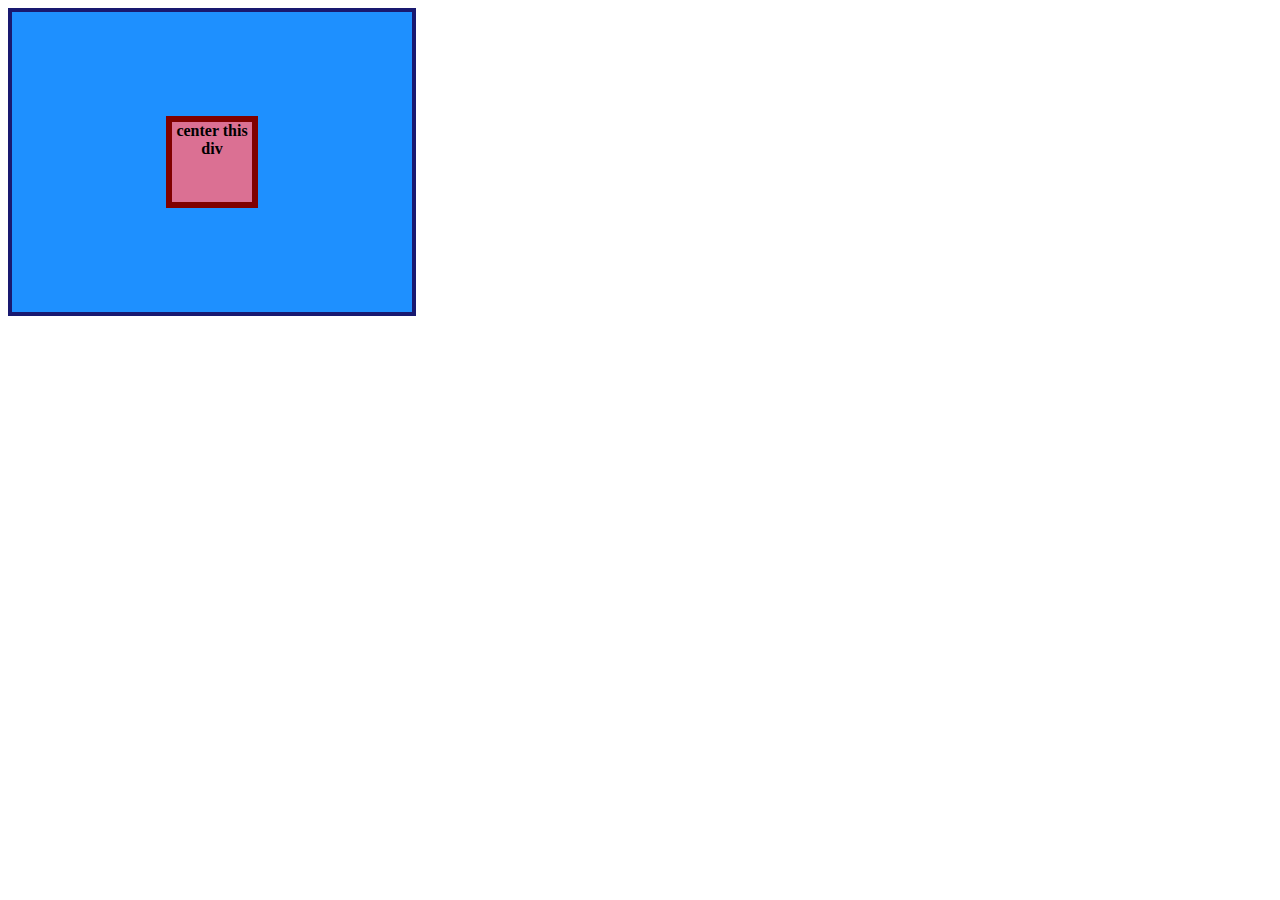
<file: flex/01-flex-center/index.html>
<!DOCTYPE html>
<html lang="en">
  <head>
    <meta charset="UTF-8" />
    <meta http-equiv="X-UA-Compatible" content="IE=edge" />
    <meta name="viewport" content="width=device-width, initial-scale=1.0" />
    <title>CENTER THIS DIV</title>
    <link rel="stylesheet" href="style.css" />
  </head>
  <body>
    <div class="container">
      <div class="box">center this div</div>
    </div>
  </body>
</html>
</file>
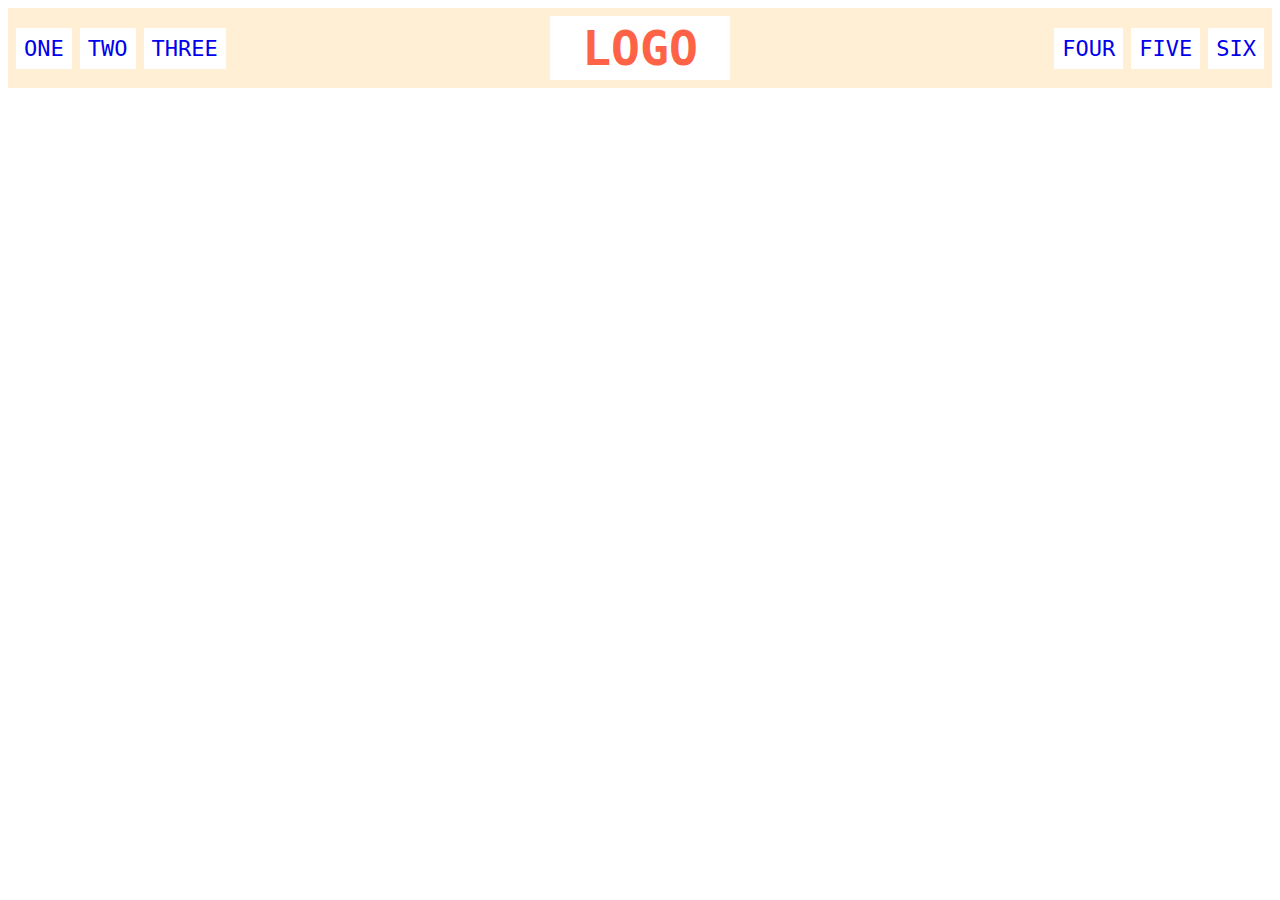
<file: flex/02-flex-header/index.html>
<!DOCTYPE html>
<html lang="en">
  <head>
    <meta charset="UTF-8" />
    <meta http-equiv="X-UA-Compatible" content="IE=edge" />
    <meta name="viewport" content="width=device-width, initial-scale=1.0" />
    <title>Flex Header</title>
    <link rel="stylesheet" href="style.css" />
  </head>
  <body>
    <div class="header">
      <div class="left-links">
        <ul>
          <li><a href="#">ONE</a></li>
          <li><a href="#">TWO</a></li>
          <li><a href="#">THREE</a></li>
        </ul>
      </div>
      <div class="logo">LOGO</div>
      <div class="right-links">
        <ul>
          <li><a href="#">FOUR</a></li>
          <li><a href="#">FIVE</a></li>
          <li><a href="#">SIX</a></li>
        </ul>
      </div>
    </div>
  </body>
</html>
</file>
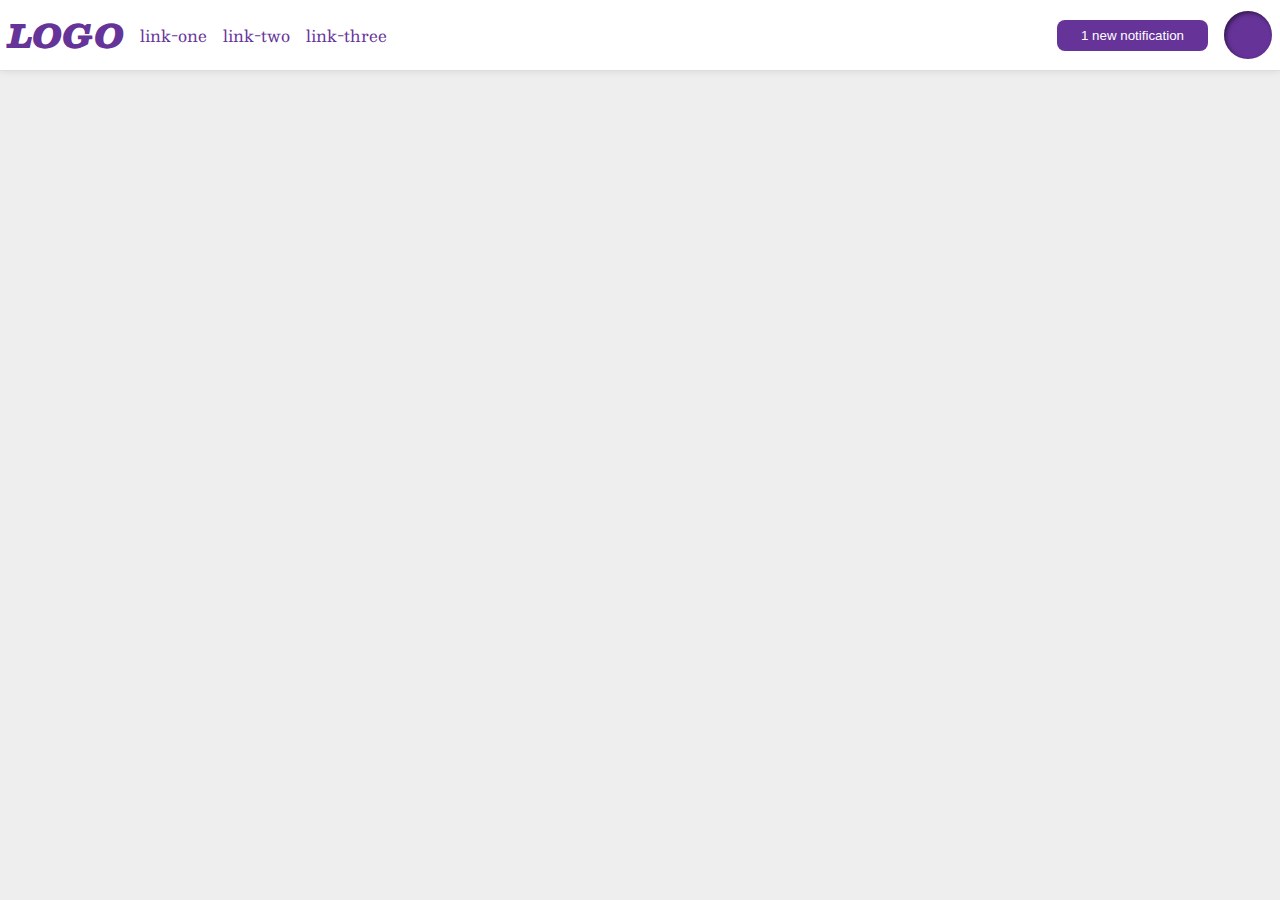
<file: flex/03-flex-header-2/index.html>
<!DOCTYPE html>
<html lang="en">
  <head>
    <meta charset="UTF-8" />
    <meta http-equiv="X-UA-Compatible" content="IE=edge" />
    <meta name="viewport" content="width=device-width, initial-scale=1.0" />
    <title>Flex Header 2</title>
    <link rel="stylesheet" href="style.css" />
  </head>
  <body>
    <div class="header">
      <div class="left-side">
        <div class="logo">LOGO</div>
        <ul class="links">
          <li><a href="google.com">link-one</a></li>
          <li><a href="google.com">link-two</a></li>
          <li><a href="google.com">link-three</a></li>
        </ul>
      </div>
      <div class="right-side">
        <button class="notifications">1 new notification</button>
        <div class="profile-image"></div>
      </div>
    </div>
  </body>
</html>
</file>
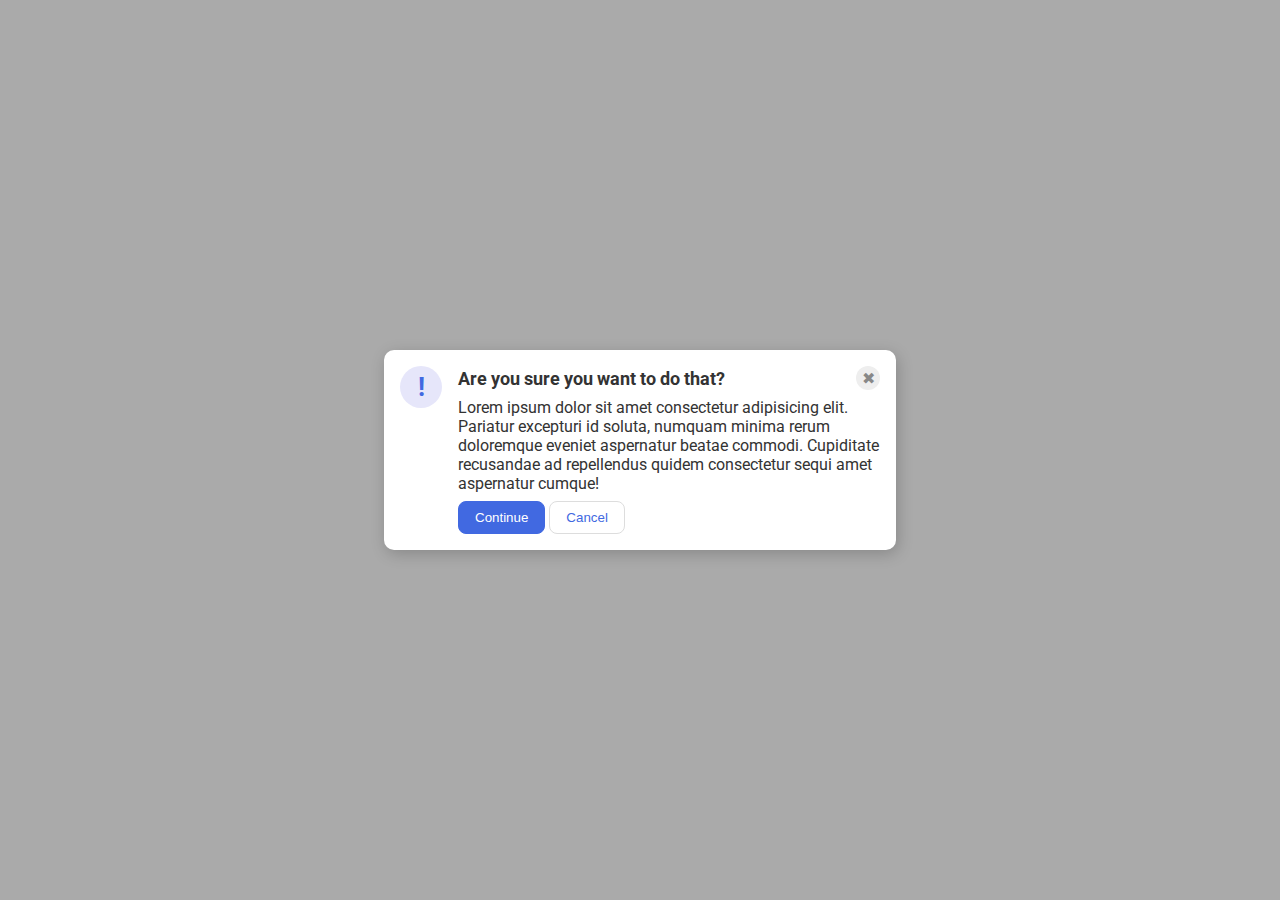
<file: flex/05-flex-modal/index.html>
<!DOCTYPE html>
<html lang="en">
  <head>
    <meta charset="UTF-8" />
    <meta http-equiv="X-UA-Compatible" content="IE=edge" />
    <meta name="viewport" content="width=device-width, initial-scale=1.0" />
    <link rel="stylesheet" href="style.css" />
    <title>Modal</title>
  </head>
  <body>
    <div class="modal">
      <div class="icon">!</div>
      <div class="container">
        <div class="header">
          Are you sure you want to do that?
          <div class="close-button">✖</div>
        </div>
        <div class="text">
          Lorem ipsum dolor sit amet consectetur adipisicing elit. Pariatur
          excepturi id soluta, numquam minima rerum doloremque eveniet
          aspernatur beatae commodi. Cupiditate recusandae ad repellendus quidem
          consectetur sequi amet aspernatur cumque!
        </div>
        <button class="continue">Continue</button>
        <button class="cancel">Cancel</button>
      </div>
    </div>
  </body>
</html>
<!--the container class is the key to making this work, it inherits 
display:flex; justify-content:center; and align-items:center 
from the body. It basically groups all the other divs together so
that you can style them as a whole and not try to do it individually.
After that you just have to add the styles to the 
header and the icon. I need to brush up on using this type of
inheritance because I approached this a different way and it was
not succesful-->
</file>
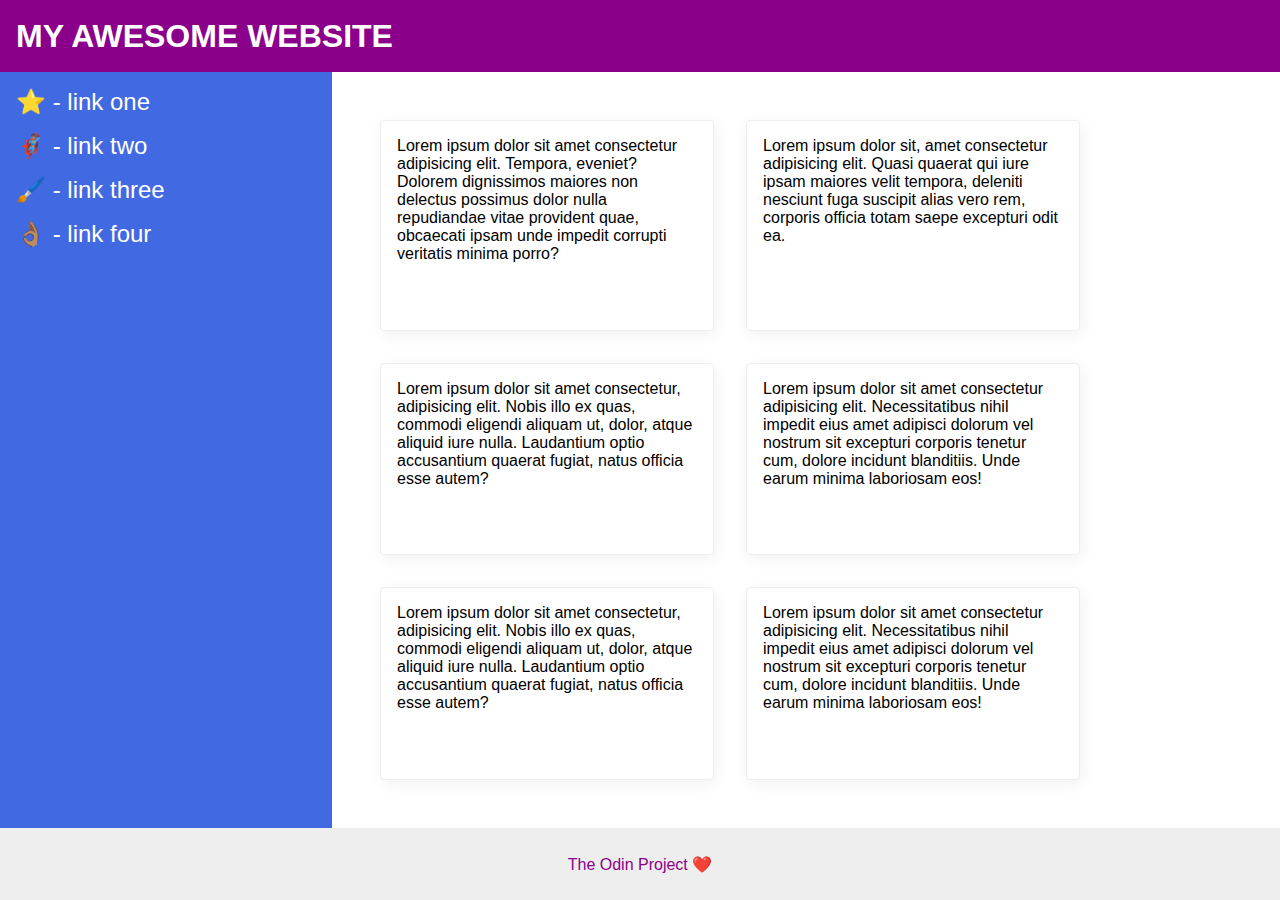
<file: flex/07-flex-layout-2/index.html>
<!DOCTYPE html>
<html lang="en">
  <head>
    <meta charset="UTF-8" />
    <meta http-equiv="X-UA-Compatible" content="IE=edge" />
    <meta name="viewport" content="width=device-width, initial-scale=1.0" />
    <title>The Holy Grail</title>
    <link rel="stylesheet" href="style.css" />
  </head>
  <body>
    <div class="header">MY AWESOME WEBSITE</div>
    <div class="body">
      <div class="sidebar">
        <ul>
          <li><a href="#">⭐ - link one</a></li>
          <li><a href="#">🦸🏽‍♂️ - link two</a></li>
          <li><a href="#">🖌️ - link three</a></li>
          <li><a href="#">👌🏽 - link four</a></li>
        </ul>
      </div>
      <div class="container">
        <div class="card">
          Lorem ipsum dolor sit amet consectetur adipisicing elit. Tempora,
          eveniet? Dolorem dignissimos maiores non delectus possimus dolor nulla
          repudiandae vitae provident quae, obcaecati ipsam unde impedit
          corrupti veritatis minima porro?
        </div>
        <div class="card">
          Lorem ipsum dolor sit, amet consectetur adipisicing elit. Quasi
          quaerat qui iure ipsam maiores velit tempora, deleniti nesciunt fuga
          suscipit alias vero rem, corporis officia totam saepe excepturi odit
          ea.
        </div>
        <div class="card">
          Lorem ipsum dolor sit amet consectetur, adipisicing elit. Nobis illo
          ex quas, commodi eligendi aliquam ut, dolor, atque aliquid iure nulla.
          Laudantium optio accusantium quaerat fugiat, natus officia esse autem?
        </div>
        <div class="card">
          Lorem ipsum dolor sit amet consectetur adipisicing elit.
          Necessitatibus nihil impedit eius amet adipisci dolorum vel nostrum
          sit excepturi corporis tenetur cum, dolore incidunt blanditiis. Unde
          earum minima laboriosam eos!
        </div>
        <div class="card">
          Lorem ipsum dolor sit amet consectetur, adipisicing elit. Nobis illo
          ex quas, commodi eligendi aliquam ut, dolor, atque aliquid iure nulla.
          Laudantium optio accusantium quaerat fugiat, natus officia esse autem?
        </div>
        <div class="card">
          Lorem ipsum dolor sit amet consectetur adipisicing elit.
          Necessitatibus nihil impedit eius amet adipisci dolorum vel nostrum
          sit excepturi corporis tenetur cum, dolore incidunt blanditiis. Unde
          earum minima laboriosam eos!
        </div>
      </div>
    </div>

    <div class="footer">The Odin Project ❤️</div>
  </body>
</html>
</file>
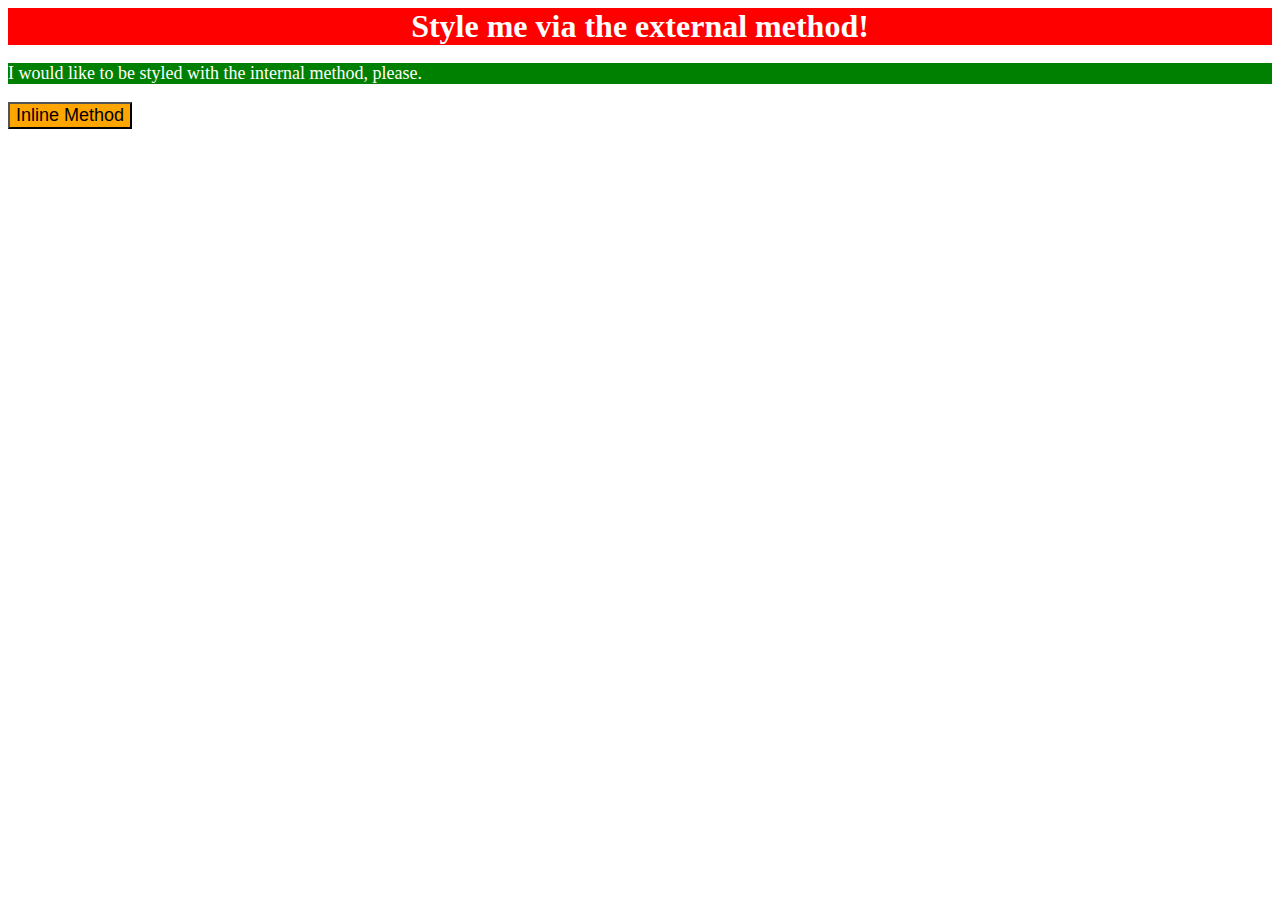
<file: foundations/01-css-methods/index.html>
<!DOCTYPE html>
<html lang="en">
  <head>
    <meta charset="UTF-8" />
    <meta http-equiv="X-UA-Compatible" content="IE=edge" />
    <meta name="viewport" content="width=device-width, initial-scale=1.0" />
    <link rel="stylesheet" href="styles.css" />
    <style>
      p {
        background-color: green;
        color: white;
        font-size: 18px;
      }
    </style>
    <title>Methods for Adding CSS</title>
  </head>
  <body>
    <div>Style me via the external method!</div>
    <p>I would like to be styled with the internal method, please.</p>
    <button style="background-color: orange; font-size: 18px">
      Inline Method
    </button>
  </body>
</html>
<!--Passed all self-check questions!-->
</file>
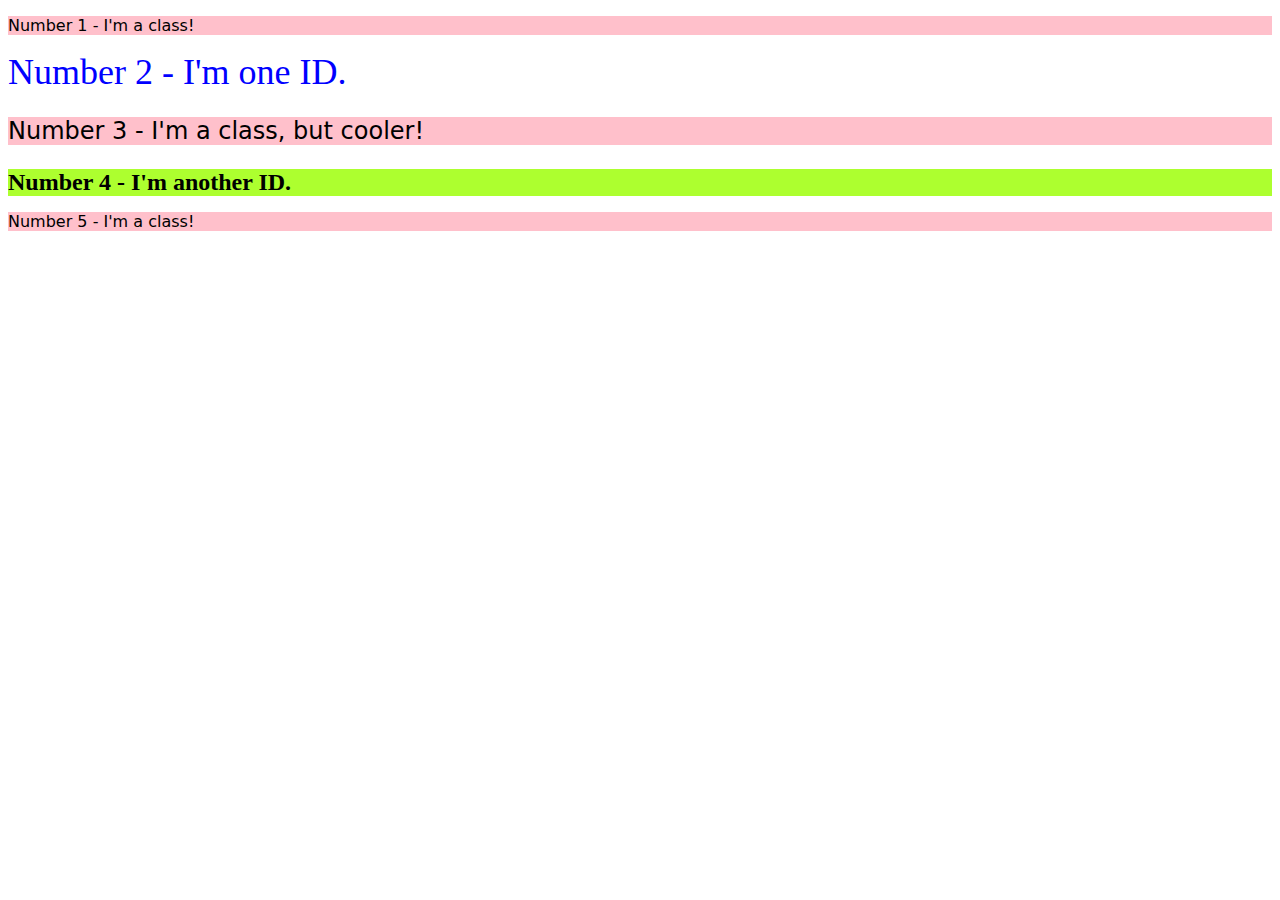
<file: foundations/02-class-id-selectors/index.html>
<!DOCTYPE html>
<html lang="en">
  <head>
    <meta charset="UTF-8" />
    <meta http-equiv="X-UA-Compatible" content="IE=edge" />
    <meta name="viewport" content="width=device-width, initial-scale=1.0" />
    <title>Class and ID Selectors</title>
    <link rel="stylesheet" href="styles.css" />
  </head>
  <body>
    <p class="odd">Number 1 - I'm a class!</p>
    <div id="oneID">Number 2 - I'm one ID.</div>
    <p class="odd large">Number 3 - I'm a class, but cooler!</p>
    <div id="fourID">Number 4 - I'm another ID.</div>
    <p class="odd">Number 5 - I'm a class!</p>
  </body>
</html>
<!--passed all self check questions!-->
</file>
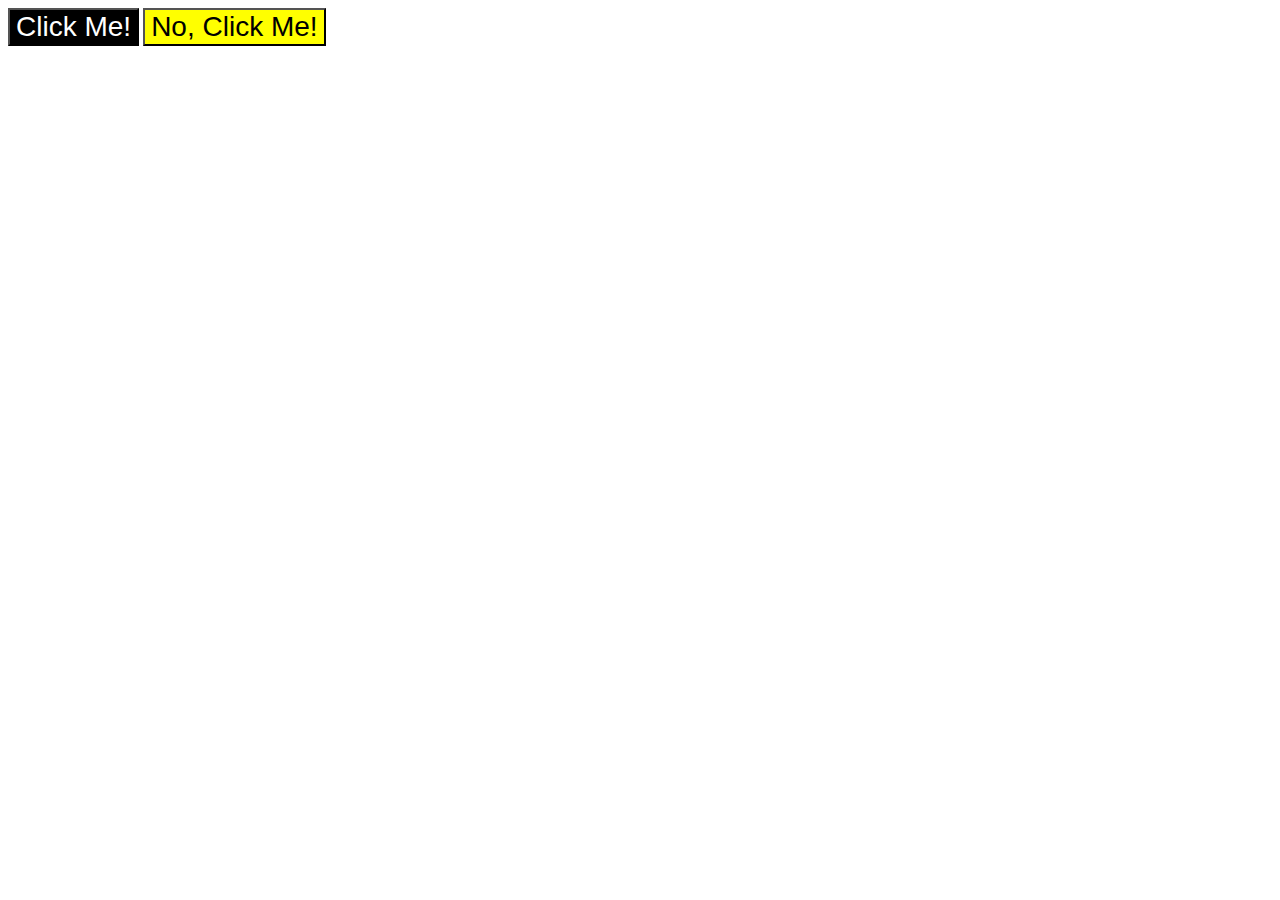
<file: foundations/03-grouping-selectors/index.html>
<!DOCTYPE html>
<html lang="en">
  <head>
    <meta charset="UTF-8" />
    <meta http-equiv="X-UA-Compatible" content="IE=edge" />
    <meta name="viewport" content="width=device-width, initial-scale=1.0" />
    <title>Grouping Selectors</title>
    <link rel="stylesheet" href="style.css" />
  </head>
  <body>
    <button class="button one">Click Me!</button>
    <button class="button two">No, Click Me!</button>
  </body>
</html>

<!--Did this one differently than the given solution as I could have had:

.one, 
.two {
common styles;
} 
.one {
  unique styles;
}
.two {
  unique styles;
} 
my way works just fine as well though, but having less classes is probably
more ideal as projects grow in scale.-->
</file>
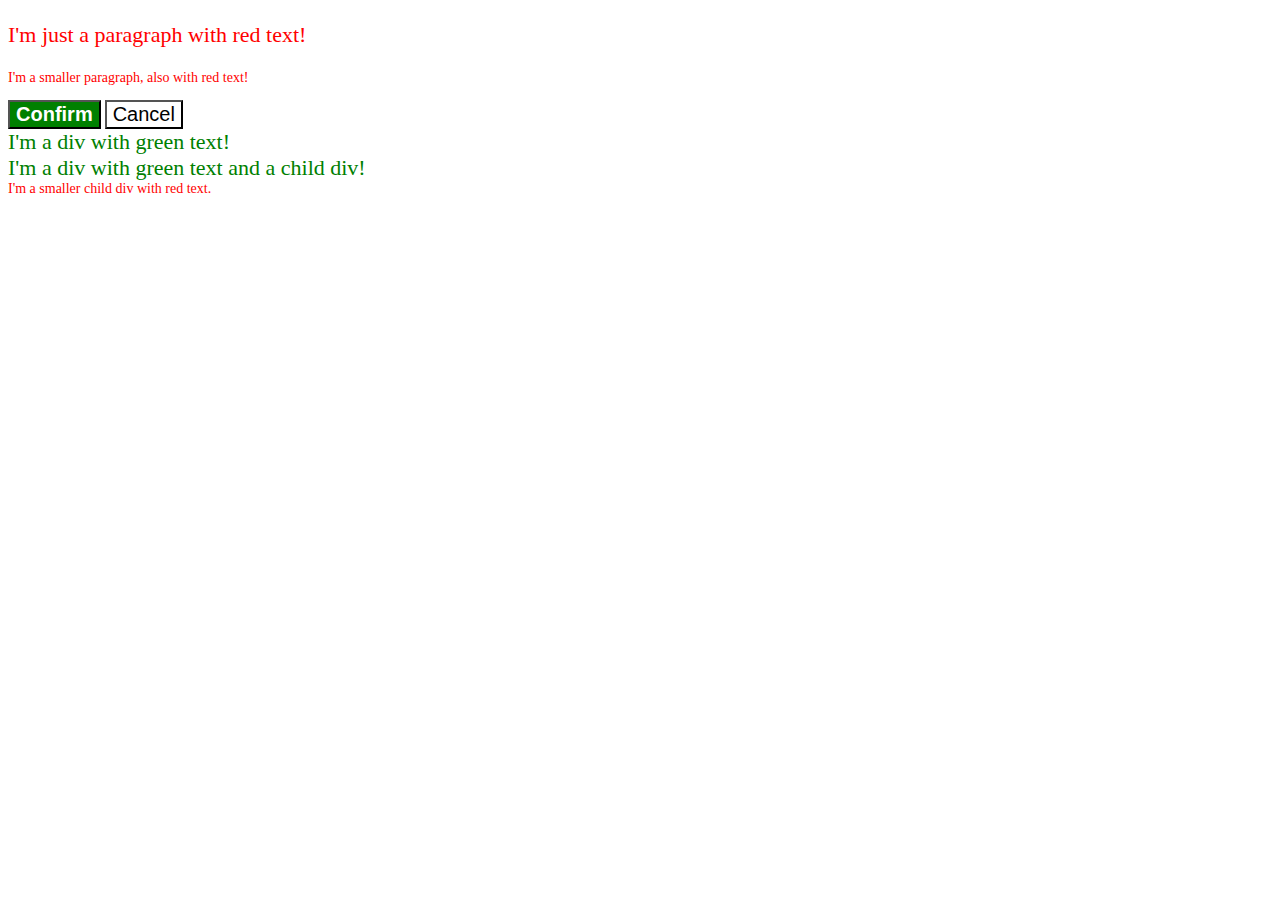
<file: foundations/06-cascade-fix/index.html>
<!DOCTYPE html>
<html lang="en">
  <head>
    <meta charset="UTF-8" />
    <meta http-equiv="X-UA-Compatible" content="IE=edge" />
    <meta name="viewport" content="width=device-width, initial-scale=1.0" />
    <title>Fix the Cascade</title>
    <link rel="stylesheet" href="style.css" />
  </head>
  <body>
    <p class="para">I'm just a paragraph with red text!</p>
    <p class="para small-para">I'm a smaller paragraph, also with red text!</p>

    <button id="confirm-button" class="button confirm">Confirm</button>
    <button id="cancel-button" class="button cancel">Cancel</button>

    <div class="text">I'm a div with green text!</div>
    <div class="text">
      I'm a div with green text and a child div!
      <div class="text child">I'm a smaller child div with red text.</div>
    </div>
  </body>
</html>
</file>
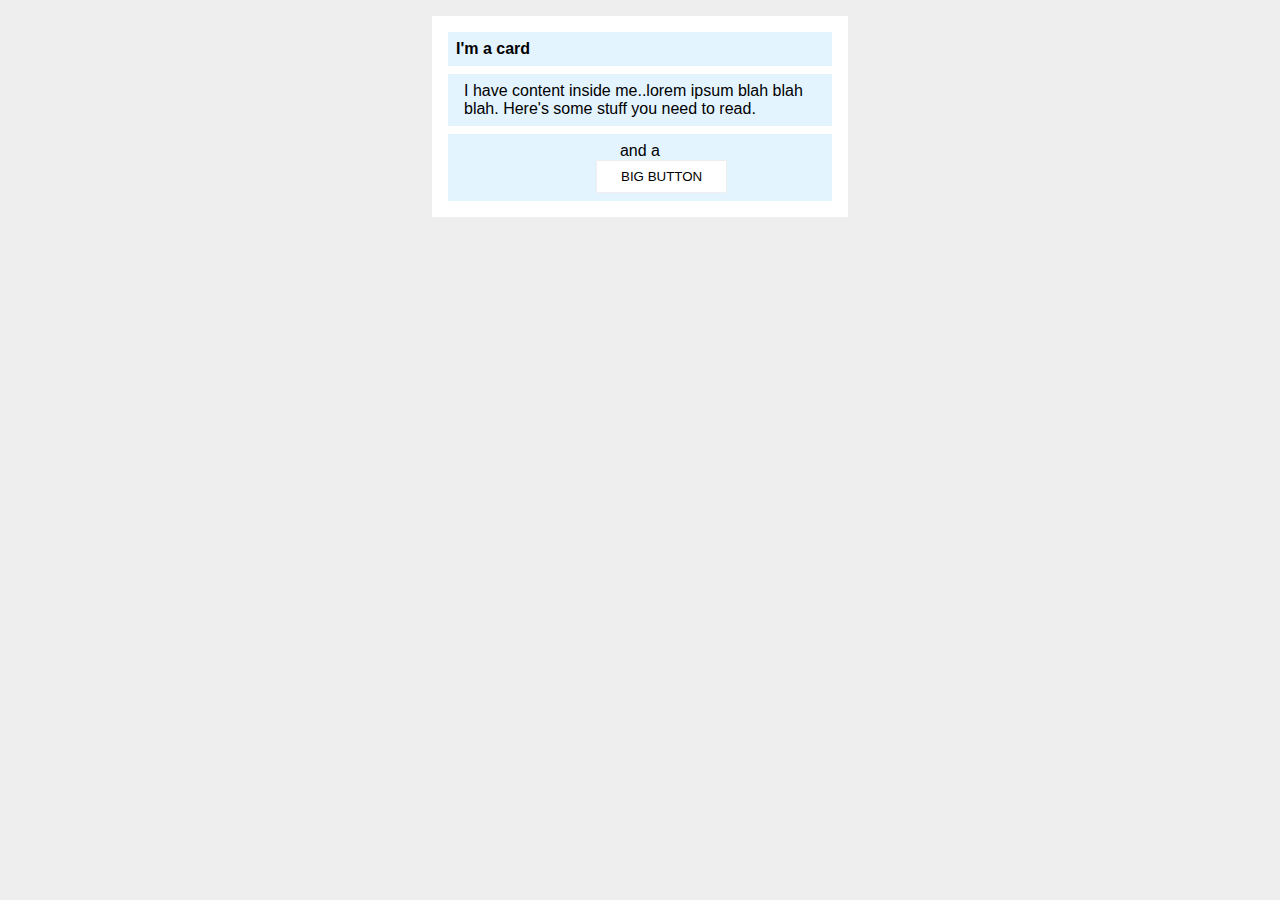
<file: margin-and-padding/02-margin-and-padding-2/index.html>
<!DOCTYPE html>
<html lang="en">
  <head>
    <meta charset="UTF-8" />
    <meta http-equiv="X-UA-Compatible" content="IE=edge" />
    <meta name="viewport" content="width=device-width, initial-scale=1.0" />
    <title>Margin and Padding exercise 2</title>
    <link rel="stylesheet" href="style.css" />
  </head>
  <body>
    <div class="card">
      <h1 class="title">I'm a card</h1>
      <div class="content">
        I have content inside me..lorem ipsum blah blah blah. Here's some stuff
        you need to read.
      </div>
      <div class="button-container">and a <button>BIG BUTTON</button></div>
    </div>
  </body>
</html>
</file>
<file: flex/01-flex-center/style.css>
.container {
  display: flex;
  align-items: center;
  justify-content: center;
  background: dodgerblue;
  border: 4px solid midnightblue;
  width: 400px;
  height: 300px;
}

.box {
  background: palevioletred;
  font-weight: bold;
  text-align: center;
  border: 6px solid maroon;
  width: 80px;
  height: 80px;
}
</file>
<file: flex/02-flex-header/style.css>
.header {
  display: flex;
  padding: 8px;
  justify-content: space-between;
  align-items: center;
  font-family: monospace;
  background: papayawhip;
}

.logo {
  font-size: 48px;
  font-weight: 900;
  color: tomato;
  background: white;
  padding: 4px 32px;
}

ul {
  /* this removes the dots on the list items*/
  list-style-type: none;
  display: flex;
  margin: 0px;
  padding: 0px;
  gap: 8px;
}

a {
  font-size: 22px;
  background: white;
  padding: 8px;
  /* this removes the line under the links */
  text-decoration: none;
}
/*I was able to complete this correctly, but did have to see the solution 
first to understand how the items being nested affects where to put properties
when it comes to alignment */
</file>
<file: flex/03-flex-header-2/style.css>
/* this is some magical font-importing.  
you'll learn about it later. */
@import url("https://fonts.googleapis.com/css2?family=Besley:ital,wght@0,400;1,900&display=swap");

body {
  margin: 0;
  background: #eee;
  font-family: Besley, serif;
}

.header {
  display: flex;
  justify-content: space-between;
  padding: 8px;
  background: white;
  border-bottom: 1px solid #ddd;
  box-shadow: 0 0 8px rgba(0, 0, 0, 0.1);
}

.profile-image {
  background: rebeccapurple;
  box-shadow: inset 2px 2px 4px rgba(0, 0, 0, 0.5);
  border-radius: 50%;
  width: 48px;
  height: 48px;
}

.logo {
  color: rebeccapurple;
  font-size: 32px;
  font-weight: 900;
  font-style: italic;
}

button {
  border: none;
  border-radius: 8px;
  background: rebeccapurple;
  color: white;
  padding: 8px 24px;
}

a {
  /* this removes the line under our links */
  text-decoration: none;
  color: rebeccapurple;
}

ul {
  list-style-type: none;
  display: flex;
  margin: 0px;
  padding: 0px;
  gap: 16px;
}
.left-side,
.right-side {
  display: flex;
  align-items: center;
  justify-content: center;
  gap: 16px;
}
/* I added the right-side class but not the left
and I didn't know how to get the space in the middle
with space-between property */
</file>
<file: flex/05-flex-modal/style.css>
@import url("https://fonts.googleapis.com/css2?family=Roboto:wght@400;700&display=swap");

html,
body {
  height: 100%;
}

body {
  font-family: Roboto, sans-serif;
  margin: 0;
  background: #aaa;
  color: #333;
  /* I'll give you this one for free lol */
  display: flex;
  align-items: center;
  justify-content: center;
}

.modal {
  background: white;
  width: 480px;
  border-radius: 10px;
  box-shadow: 2px 4px 16px rgba(0, 0, 0, 0.2);
  display: flex;
  padding: 16px;
  gap: 16px;
}

.icon {
  color: royalblue;
  font-size: 26px;
  font-weight: 700;
  background: lavender;
  width: 42px;
  height: 42px;
  border-radius: 50%;
  display: flex;
  align-items: center;
  justify-content: center;
  flex-shrink: 0; /*keeps icon from getting smashed by the txt */
}

.header {
  display: flex;
  align-items: center;
  justify-content: space-between;
  font-size: 18px;
  font-weight: 700;
  margin-bottom: 8px;
}

.text {
  margin-bottom: 8px;
}

.close-button {
  background: #eee;
  border-radius: 50%;
  color: #888;
  font-weight: 400;
  font-size: 16px;
  height: 24px;
  width: 24px;
  display: flex;
  align-items: center;
  justify-content: center;
}

button {
  padding: 8px 16px;
  border-radius: 8px;
}

button.continue {
  background: royalblue;
  border: 1px solid royalblue;
  color: white;
}

button.cancel {
  background: white;
  border: 1px solid #ddd;
  color: royalblue;
}
</file>
<file: flex/07-flex-layout-2/style.css>
body {
  font-family: -apple-system, BlinkMacSystemFont, "Segoe UI", Roboto, Oxygen,
    Ubuntu, Cantarell, "Open Sans", "Helvetica Neue", sans-serif;
  margin: 0;
  min-height: 100vh;
  display: flex;
  flex-direction: column;
}

.body {
  flex: 1;
  display: flex;
}

.header {
  height: 72px;
  background: darkmagenta;
  color: white;
  display: flex;
  align-items: center;
  font-size: 32px;
  font-weight: 900;
  padding: 0 16px;
}

.footer {
  height: 72px;
  background: #eee;
  color: darkmagenta;
  display: flex;
  justify-content: center;
  align-items: center;
}

.sidebar {
  width: 300px;
  background: royalblue;
  display: flex;
  flex-shrink: 0;
  padding: 16px;
}
.container {
  display: flex;
  flex-wrap: wrap;
  padding: 32px;
}

.card {
  border: 1px solid #eee;
  box-shadow: 2px 4px 16px rgba(0, 0, 0, 0.06);
  border-radius: 4px;
  padding: 16px;
  margin: 16px;
  width: 300px;
}
ul {
  list-style-type: none;
  margin: 0;
  padding: 0;
}
li {
  margin-bottom: 16px;
}
a {
  text-decoration: none;
  color: white;
  font-size: 24px;
}
/* This one gave me some issues as well, mostly containerizing
and properly nesting HTML containers seems to be my problem. It makes
sense to me but I need to practice it more with higher levels of nesting */
</file>
<file: foundations/01-css-methods/styles.css>
div {
  background-color: red;
  color: white;
  font-size: 32px;
  text-align: center;
  font-weight: bold;
}
</file>
<file: foundations/02-class-id-selectors/styles.css>
.odd {
  background-color: pink;
  font-family: Verdana, DejaVu Sans, sans-serif;
}
#oneID {
  color: blue;
  font-size: 36px;
}
.odd.large {
  font-size: 24px;
}
#fourID {
  background-color: greenyellow;
  font-size: 24px;
  font-weight: bold;
}
</file>
<file: foundations/03-grouping-selectors/style.css>
.button {
  font-size: 28px;
  font-family: Helvetica, Times New Roman, sans-serif;
}
.button.one {
  background-color: black;
  color: white;
}
.button.two {
  background-color: yellow;
}
</file>
<file: foundations/06-cascade-fix/style.css>
.para,
.small-para {
  color: hsl(0, 100%, 50%);
  font-size: 22px;
}

.small-para {
  font-size: 14px;
}

.button.confirm {
  background: green;
  color: white;
  font-weight: bold;
  font-size: 20px;
}

.button.cancel {
  background-color: rgb(255, 255, 255);
  color: rgb(0, 0, 0);
  font-size: 20px;
}

.text.child {
  color: red;
  font-size: 14px;
}

div.text {
  color: green;
  font-size: 22px;
}
/*Passed all self check questions!*/
</file>
<file: margin-and-padding/02-margin-and-padding-2/style.css>
body {
  background: #eee;
  font-family: sans-serif;
}

.card {
  width: 400px;
  background: #fff;
  margin: 16px auto;
  padding: 8px;
}

.title {
  font-size: 16px;
  display: block;
  background: #e3f4ff;
  margin: 8px;
  padding: 8px;
}

.content {
  display: block;
  background: #e3f4ff;
  margin: 8px;
  padding: 8px 16px;
}

.button-container {
  background: #e3f4ff;
  margin: 8px;
  text-align: center;
  padding: 8px;
}

button {
  display: block;
  margin-left: 140px;
  background: white;
  border: 1px solid #eee;
  padding: 8px 24px;
}
/* I was not able to get this one done 100% correctly without the 
assistance of the self-check exercises */
</file>
